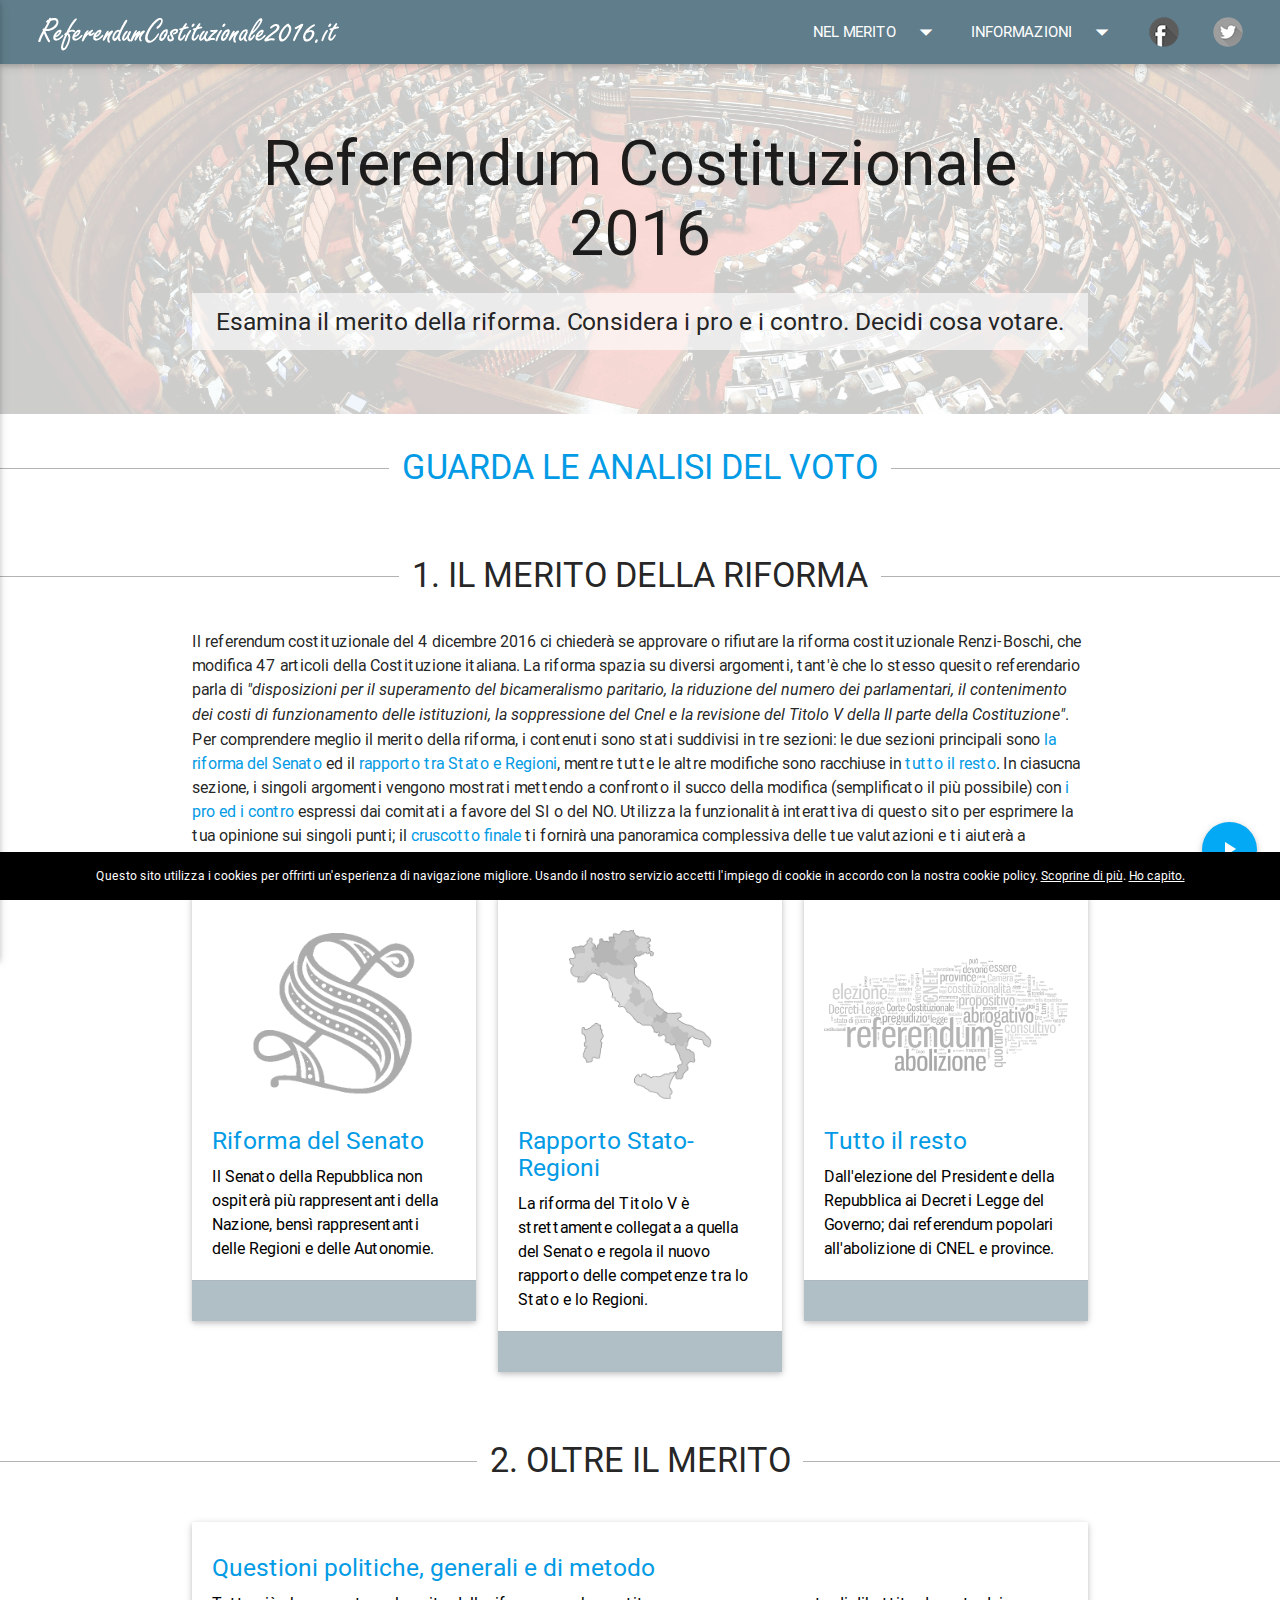
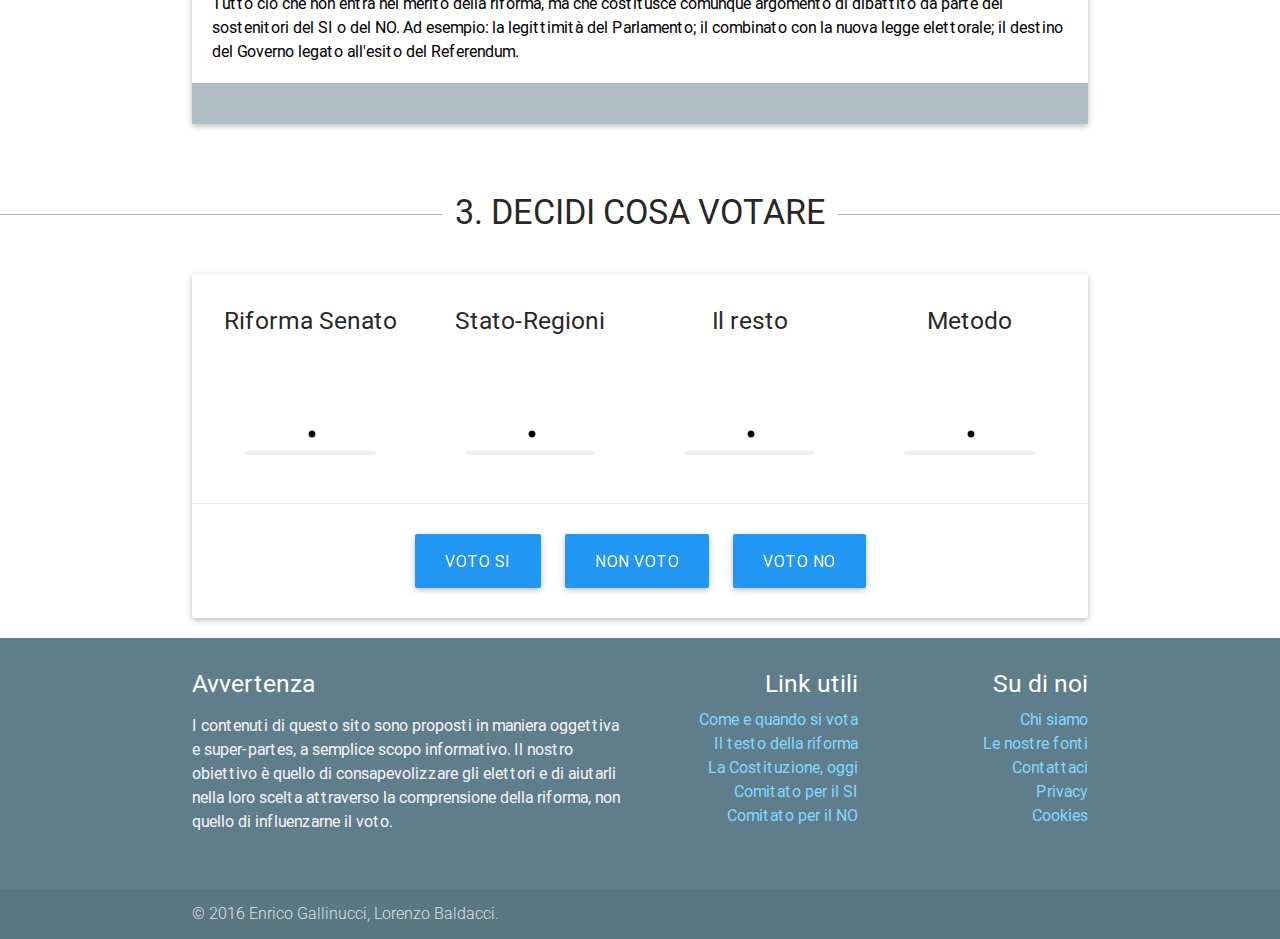
<file: index.html>
<html>
<head>
	<title>Referendum Costituzionale 2016 | Esamina il merito della riforma. Considera i pro e i contro. Decidi cosa votare</title>

	<link rel="stylesheet" href="css/materialize.min.css">
	<link rel="stylesheet" href="css/vc.css">

	<link href="http://fonts.googleapis.com/css?family=Inconsolata" rel="stylesheet" type="text/css">
	<link href="http://fonts.googleapis.com/icon?family=Material+Icons" rel="stylesheet">
	<meta name="viewport" content="width=device-width, initial-scale=1.0"/>
	<!--FACEBOOK META TAGS-->
	<meta property="og:url"           content="http://www.referendumcostituzionale2016.it" />
	<meta property="og:type"          content="website" />
	<meta id="fb-meta-title" property="og:title"         content="Referendum Costituzionale 2016 - ESAMINA E DECIDI" />
	<meta property="og:description"   content="Esamina il merito della riforma. Considera i pro e i contro. Decidi cosa votare." />
	<meta property="og:image"         content="http://www.referendumcostituzionale2016.it/img/wordle.png" />
</head>
<body>
	<header>
		<nav class="top-nav">
			<div class="" style="margin: 0px 20px;">
				<ul id="dropdown1" class="dropdown-content">
					<li><a href="../riforma-del-senato/">LA RIFORMA DEL SENATO</a></li>
					<li><a href="../rapporto-stato-regioni/">IL RAPPORTO STATO-REGIONI</a></li>
					<li><a href="../tutto-il-resto/">TUTTO IL RESTO</a></li>
					<li><a href="../questioni-di-metodo/">QUESTIONI POLITICHE, GENERALI E DI METODO</a></li>
				</ul>
				<ul id="dropdown2" class="dropdown-content">
					<li><a href="../chi-siamo.php">CHI SIAMO</a></li>
					<li><a href="../le-nostre-fonti.php">LE NOSTRE FONTI</a></li>
					<li><a href="../come-e-quando-si-vota.php">COME E QUANDO SI VOTA</a></li>
					<li><a href="../analisi-del-voto.php">L'ANALISI DEL VOTO</a></li>
					<li><a href="../contattaci.php">CONTATTACI</a></li>
				</ul>
			<div class="blue-grey nav-wrapper">
				<a href="/" class="page-title"><img class="page-title-logo" src="../img/logo.png"/><span class="page-title-text">ReferendumCostituzionale2016.it</span></a>
				<a href="#" data-activates="mobile-menu" class="button-collapse"><i class="material-icons">menu</i></a>
				<ul id="nav-mobile" class="right hide-on-med-and-down">
				<li><a class="dropdown-button" href="#!" data-activates="dropdown1">NEL MERITO<i class="material-icons right">arrow_drop_down</i></a></li>
				<li><a class="dropdown-button" href="#!" data-activates="dropdown2">INFORMAZIONI<i class="material-icons right">arrow_drop_down</i></a></li>
				<li><a href="https://www.facebook.com/IoVotoConsapevole" class="vc-header-logo" target="_blank"><img src="../img/fb.png"/></a></li>
				<li><a href="https://twitter.com/VotoConsapevole" class="vc-header-logo" target="_blank"><img src="../img/tw.png"/></a></li>
				</ul>
				<ul class="side-nav" id="mobile-menu" style="background-color:#CFD8DC; text-align: center;">
				<a href="/" class="page-title" style="background-color:#607d8b;">
					<img src="../img/logo.png" width="100%" />
				</a>
				<li><a href="../riforma-del-senato/">LA RIFORMA DEL SENATO</a></li>
				<li><a href="../rapporto-stato-regioni/">IL RAPPORTO STATO-REGIONI</a></li>
				<li><a href="../tutto-il-resto/">TUTTO IL RESTO</a></li>
				<li><a href="../questioni-di-metodo/">QUESTIONI POLITICHE, GENERALI E DI METODO</a></li>
				<li class="divider"></li>
				<li><a href="../chi-siamo.php">CHI SIAMO</a></li>
				<li><a href="../le-nostre-fonti.php">LE NOSTRE FONTI</a></li>
				<li><a href="../come-e-quando-si-vota.php">COME E QUANDO SI VOTA</a></li>
				<li><a href="../analisi-del-voto.php">L'ANALISI DEL VOTO</a></li>
				<li><a href="../contattaci.php">CONTATTACI</a></li>
				<li class="divider"></li>
				<li><a href="https://www.facebook.com/IoVotoConsapevole" class="vc-sidebar-logo" target="_blank"><img src="../img/fb.png"/></a></li>
				<li><a href="https://twitter.com/VotoConsapevole" class="vc-sidebar-logo" target="_blank"><img src="../img/tw.png"/></a></li>
				</ul>
			</div>
			</div>
		</nav>
	</header>
    
    <main>
	<div id="banner" class="fullscreen valign-wrapper"  style="height:350px; overflow:hidden;">
		<div class="container"><div class="row">
			<div class="col s12" style="text-align:center;">
				<h1 style="text-transform:uppercasee;" class="vc-banner">Referendum Costituzionale 2016</h1>
				<h5 style="background-color: rgba(255, 255, 255, 0.6); padding: 15px;">Esamina il merito della riforma.
				Considera i pro e i contro. 
				Decidi cosa votare.</h5>
			</div>
		</div></div>
	</div>
    <div class="section">
		<div class="vc-homeTitle-cont center-align">
        	<h2 class="vc-wings">
        	<a href="/analisi-del-voto.php">GUARDA LE ANALISI DEL VOTO</a>
            </h2>
        </div>
    </div>
    <div class="section">
		<div class="vc-homeTitle-cont center-align">
        	<h2 class="vc-wings">
        	1. IL MERITO DELLA RIFORMA
            </h2>
        </div>
    </div>
	<div class="">
	<div class="container">
		<div class="row">
			<div class="col s12">
			<p style="margin-top:0px;">Il referendum costituzionale del 4 dicembre 2016 ci chieder&agrave; se approvare o rifiutare la riforma costituzionale Renzi-Boschi, che modifica 47 articoli della Costituzione italiana. La riforma spazia su diversi argomenti, tant'&egrave; che lo stesso quesito referendario parla di <span style="font-style: italic">"disposizioni per il superamento del bicameralismo paritario, la riduzione del numero dei parlamentari, il contenimento dei costi di funzionamento delle istituzioni, la soppressione del Cnel e la revisione del Titolo V della II parte della Costituzione"</span>.<br> 
			Per comprendere meglio il merito della riforma, i contenuti sono stati suddivisi in tre sezioni: le due sezioni principali sono <a href="/riforma-del-senato">la riforma del Senato</a> ed il <a href="/rapporto-stato-regioni">rapporto tra Stato e Regioni</a>, mentre tutte le altre modifiche sono racchiuse in <a href="/tutto-il-resto">tutto il resto</a>. In ciasucna sezione, i singoli argomenti vengono mostrati mettendo a confronto il succo della modifica (semplificato il pi&ugrave; possibile) con <a href="/pro-e-contro.php">i pro ed i contro</a> espressi dai comitati a favore del SI o del NO. Utilizza la funzionalit&agrave; interattiva di questo sito per esprimere la tua opinione sui singoli punti; il <a href="#vc-cruscotto">cruscotto finale</a> ti fornir&agrave; una panoramica complessiva delle tue valutazioni e ti aiuter&agrave; a prendere la decisione su cosa votare.
			</p></div>
			<div class="col l4 m12 s12">
				<div class="card form" l1_id=1>
					<div class="card-content">
					  <div class="valign-wrapper vc-card-image-cont"><a href="riforma-del-senato/"><img class="vc-card-image" src="img/riforma-del-senato.png" alt="Riforma del Senato"></a></div>
					  <h3 class="vc-card-title"><a class="vc-link-title" href="riforma-del-senato/">Riforma del Senato</a></h3>
					  <p><a class="vc-link-body" href="riforma-del-senato/">Il Senato della Repubblica non ospiter&agrave; pi&ugrave; rappresentanti della Nazione, bens&igrave; rappresentanti delle Regioni e delle Autonomie.</a></p>
                    </div>
                    <div class="card-action vc-dots valign-wrapper">
					</div>
				</div>
			</div>
			<div class="col l4 m12 s12">
				<div class="card form" l1_id=2>
					<div class="card-content">
					  <div class="valign-wrapper vc-card-image-cont"><a href="rapporto-stato-regioni/"><img class="vc-card-image" src="img/rapporto-stato-regioni.png" alt="Rapporto Stato-Regioni"></a></div>
					  <h3 class="vc-card-title"><a class="vc-link-title" href="rapporto-stato-regioni/">Rapporto Stato-Regioni</a></h3>
					  <p><a class="vc-link-body" href="rapporto-stato-regioni/">La riforma del Titolo V &egrave; strettamente collegata a quella del Senato e regola il nuovo rapporto delle competenze tra lo Stato e lo Regioni.</a></p>
					</div>
                    <div class="card-action vc-dots valign-wrapper">
					</div>
				</div>
			</div>
			<div class="col l4 m12 s12">
				<div class="card form" l1_id=3>
					<div class="card-content">
					  <div class="valign-wrapper vc-card-image-cont"><a href="tutto-il-resto/"><img class="vc-card-image" src="img/tutto-il-resto.png" alt="Tutto il resto"></a></div>
					  <h3 class="vc-card-title"><a class="vc-link-title" href="tutto-il-resto/">Tutto il resto</a></h3>
					  <p><a class="vc-link-body" href="tutto-il-resto/">Dall'elezione del Presidente della Repubblica ai Decreti Legge del Governo; dai referendum popolari all'abolizione di CNEL e province.</a></p>
					</div>
                    <div class="card-action vc-dots valign-wrapper">
					</div>
				</div>
			</div>
		</div>
	</div>
	</div>
    <div class="section">
		<div class="vc-homeTitle-cont center-align">
        	<h2 class="vc-wings">
        	2. OLTRE IL MERITO
            </h2>
        </div>
    </div>
	<div class="">
	<div class="container">
		<div class="row">
			<div class="col l12 m12 s12">
				<div class="card form" l1_id=0>
						<div class="card-content">
							<h3 class="vc-card-title"><a class="vc-link-title" href="questioni-di-metodo/">Questioni politiche, generali e di metodo</a></h3>
							<p><a class="vc-link-body" href="questioni-di-metodo/">Tutto ci&ograve; che non entra nel merito della riforma, ma che costitusce comunque argomento di dibattito da parte dei sostenitori del SI o del NO. Ad esempio: la legittimit&agrave; del Parlamento; il combinato con la nuova legge elettorale; il destino del Governo legato all'esito del Referendum.</a></p>
						</div>
						<div class="card-action vc-dots valign-wrapper">
						</div>
				</div>
			</div>
		</div>
	</div>
	</div>
    <div class="section" id="vc-cruscotto">
		<div class="vc-homeTitle-cont center-align">
        	<h2 class="vc-wings">
        	3. DECIDI COSA VOTARE
            </h2>
        </div>
    </div>
	<div class="">
	<div class="container vote">
		<div class="card">
			<div class="card-stacked">
				<div class="card-content">
					<div class="row">
						<div class="col l3 m6 s12 center-align">
							<h5>Riforma Senato</h5>
							<div class="card-image">
								<canvas id="gauge-1" class="vc-gauge tooltipped" data-position="bottom" data-delay="50" data-tooltip="Il cruscotto mostra la media delle tue preferenze espresse sulla Riforma del Senato"></canvas>
							</div>
                            <div class="progress vc-progress blue-grey tooltipped" data-position="bottom" data-delay="50" data-tooltip="Hai espresso la tua preferenza su 0/7 punti">
                                <div id="determinate-1" class="determinate"></div>
                            </div>
						</div>
						<div class="col l3 m6 s12 center-align">
							<h5>Stato-Regioni</h5>
							<div class="card-image">
								<canvas id="gauge-2" class="vc-gauge tooltipped" data-position="bottom" data-delay="50" data-tooltip="Il cruscotto mostra la media delle tue preferenze espresse sulle modifiche dei rapporti Stato-Regioni"></canvas>
							</div>
                            <div class="progress vc-progress blue-grey tooltipped" data-position="bottom" data-delay="50" data-tooltip="Hai espresso la tua preferenza su 0/10 punti">
                                <div id="determinate-2" class="determinate"></div>
                            </div>
						</div>
						<div class="col l3 m6 s12 center-align">
							<h5>Il resto</h5>
							<div class="card-image">
								<canvas id="gauge-3" class="vc-gauge tooltipped" data-position="bottom" data-delay="50" data-tooltip="Il cruscotto mostra la media delle tue preferenze espresse sul resto delle modifiche"></canvas>
							</div>
                            <div class="progress vc-progress blue-grey tooltipped" data-position="bottom" data-delay="50" data-tooltip="Hai espresso la tua preferenza su 0/13 punti">
                                <div id="determinate-3" class="determinate"></div>
                            </div>
						</div>
						<div class="col l3 m6 s12 center-align">
							<h5>Metodo</h5>
							<div class="card-image">
								<canvas id="gauge-0" class="vc-gauge tooltipped" data-position="bottom" data-delay="50" data-tooltip="Il cruscotto mostra la media delle tue preferenze espresse sulle questioni di metodo"></canvas>
							</div>
                            <div class="progress vc-progress blue-grey tooltipped" data-position="bottom" data-delay="50" data-tooltip="Hai espresso la tua preferenza su 0/8 punti">
                                <div id="determinate-0" class="determinate"></div>
                            </div>
						</div>
					</div>
				</div>
				<div class="card-action">
					<div class="center-align">
						<a id="final-vote-favorevole" class="waves-effect waves-light btn-large blue vc-finalVote" finalVote="favorevole">Voto SI</a>
						<a id="final-vote-astenuto" class="waves-effect waves-light btn-large blue vc-finalVote" finalVote="astenuto">Non voto</a>
						<a id="final-vote-contrario" class="waves-effect waves-light btn-large blue vc-finalVote" finalVote="contrario">Voto NO</a>
					</div>
					<div id="final-vote-selected" style="display: none;"></div>
				</div>
				<div class="card-action" id="finel-vote-call-to-actions">
					<div class="center-align">
						<div class="row">
							<div class="col l4 m12 s12">
								<h4>Condividi</h4>
                                <i class="material-icons center large">share</i>
								<div id="share-facebook" class="card">
									<div class="card-image">
										<img src="img/wordle.png">
									</div>
									<div class="card-content">
										<div id="facebook-post-title" class="facebook-post-content">Referendum Costituzionale 2016 - ESAMINA E DECIDI</div>
										<div id="facebook-post-message" class="facebook-post-content">Esamina il merito della riforma. Considera i pro e i contro. Decidi cosa votare.</div>
										<div id="facebook-post-address" class="facebook-post-content">REFERENDUMCOSTITUZIONALE2016.IT</div>
									</div>
									<div class="card-action">
										<div class="facebook-share-my-vote-form" style="display:none;">
											<input type="checkbox" name="facebook-share-my-vote-checkbox" id="facebook-share-my-vote-checkbox" class="filled-in">
											<label for="facebook-share-my-vote-checkbox">Condividi anche il tuo voto</label>
										</div>
										<div class="facebook-button">
											<iframe src="https://www.facebook.com/plugins/share_button.php?href=http%3A%2F%2Freferendumcostituzionale2016.it&layout=button&mobile_iframe=true&width=79&height=20&appId" width="79" height="20" style="border:none;overflow:hidden" scrolling="no" frameborder="0" allowTransparency="true"></iframe>
										</div>
									</div>
								</div>
								<div id="share-twitter" class="card">
									<div class="card-content">
										<div id="twitter-bd" role="main">
											<div class="twitter-title">
											<img src="img/logo_twitter.png">
											<p> Condividi un link con chi ti segue</p>
											</div>
											<div class="bd">
												<span class="field">
													<div id="twitter-status">Referendum Costituzionale 2016 - ESAMINA la riforma. CONSIDERA pro e contro. DECIDI. http://www.referendumcostituzionale2016.it #VotoConsapevole</div>
												</span>
											</div>
										</div>
									</div>
									<div class="card-action">
										<div class="twitter-share-my-vote-form" style="display:none;">
											<input type="checkbox" name="twitter-share-my-vote-checkbox" id="twitter-share-my-vote-checkbox" class="filled-in">
											<label for="twitter-share-my-vote-checkbox">Condividi anche il tuo voto</label>
										</div>
										<div class="twitter-button">
											<a href="https://twitter.com/share" class="twitter-share-button" data-size="large" data-text="Referendum Costituzionale 2016 - ESAMINA la riforma. CONSIDERA pro e contro. DECIDI." data-url="http://www.referendumcostituzionale2016.it" data-hashtags="VotoConsapevole" data-lang="it" data-show-count="false">Tweet</a>
										</div>
									</div>
								</div>
							</div>
							<div class="col l4 m4 s12">
								<h4>Scrivici</h4>
                                <i class="material-icons center large">mail_outline</i>
								<p>Se hai commenti o suggerimenti darci, o se vuoi semplicemente condividere con noi la tua esperienza, contattaci attraverso questo form. Saremo felici di leggere la tua opinione!</p>
								<div class="row">
									<form class="col s12">
											<div class="input-field col s12">
												<input placeholder="Il tuo indirizzo e-mail" id="sender" name="sender" type="email" class="validate">
												<label for="sender" data-error="L'indirizzo e-mail inserito non e' corretto">Mittente:</label>
											</div>
											<div class="input-field col s12">
												<input placeholder="L'oggetto del messaggio" id="object" name="object" type="text" class="validate">
												<label for="object">Oggetto:</label>
											</div>
											<div class="input-field col s12">
											<textarea  placeholder="Il messaggio" id="message" name="message" class="materialize-textarea"></textarea>
											<label for="message" id="email-message-label">Messaggio:</label>
											</div>
										<a class="btn waves-effect light-blue" id="form-mail-submit">Invia
											<i class="material-icons right">send</i>
										</a>									
									</form>
								</div>
							</div>
							<div class="col l4 m4 s12">
								<h4>Vota</h4>
                                <i class="material-icons center large">event</i>
								<p>Il Consiglio dei Ministri ha deciso che si voter&agrave; dalle 7 alle 23 del <span class="vc-bold">4 dicembre 2016</span>.</p>
							</div>
						</div>
					</div>
				</div>
			</div>
		</div>
	</div>

	<div id="vc-video-fab" class="fixed-action-btn click-to-toggle right-align" style="display:none">
		<a id="vc-video-btn" class="btn-floating btn-large light-blue">
			<i class="large material-icons">play_arrow</i>
		</a>
		<ul>
			<li><div class="video-container" id="vc-video"><iframe id="vc-video-embed" src="https://www.youtube.com/embed/i65-XvIlSU8?rel=0" frameborder="0" allowfullscreen></iframe></div></li>
		</ul>
	</div>

   </main>    
   
   <footer class="page-footer">
	<div class="container" style="padding-bottom:20px">
	  <div class="row">
		<div class="col l6 m6 s12">
		  <h5 class="white-text">Avvertenza</h5>
		  <p class="grey-text text-lighten-4" style="text-style:justify;">I contenuti di questo sito sono proposti in maniera oggettiva e super-partes, a semplice scopo informativo. Il nostro obiettivo &egrave; quello di consapevolizzare gli elettori e di aiutarli nella loro scelta attraverso la comprensione della riforma, non quello di influenzarne il voto.</p>
		</div>
		<div class="col l3 m3 s6" style="overflow: hidden; text-align:right;">
		  <h5 class="white-text">Link utili</h5>
		  <a class="vc-footerLink" href="../come-e-quando-si-vota.php">Come e quando si vota</a><br>
		  <a class="vc-footerLink" href="http://www.senato.it/service/PDF/PDFServer/BGT/00955273.pdf" target="blank">Il testo della riforma</a><br>
		  <a class="vc-footerLink" href="https://www.senato.it/documenti/repository/istituzione/costituzione.pdf" target="blank">La Costituzione, oggi</a><br>
		  <a class="vc-footerLink" href="http://www.bastaunsi.it/" target="blank">Comitato per il SI</a><br>
		  <a class="vc-footerLink" href="http://www.referendumcostituzionale.online/" target="blank">Comitato per il NO</a><br>
		</div>
		<div class="col l3 m3 s6" style="overflow: hidden; text-align:right;">
		  <h5 class="white-text">Su di noi</h5>
		  <a class="vc-footerLink" href="../chi-siamo.php">Chi siamo</a><br>
		  <a class="vc-footerLink" href="../le-nostre-fonti.php">Le nostre fonti</a><br>
		  <a class="vc-footerLink" href="../contattaci.php">Contattaci</a><br>
		  <a class="vc-footerLink" href="//www.iubenda.com/privacy-policy/7910003" target="blank">Privacy</a><br>
		  <a class="vc-footerLink" href="../cookie-policy.php">Cookies</a><br>
		  
		</div>
	  </div>
	</div>
	<div class="footer-copyright">
	  <div class="container">
	  &copy; 2016 Enrico Gallinucci, Lorenzo Baldacci.
	  </div>
	</div>
  </footer>

		
<script src="js/jquery-3.1.0.min.js"></script>
<script src="js/jquery.cookie.min.js"></script>
<script src="js/gauge.min.js"></script>
<script src="js/materialize.min.js"></script>
<script src="js/ajax_calls.min.js"></script>
<script src="js/init.min.js"></script>
<script src="js/index.min.js"></script>
<script type="text/javascript" src="js/cookies.min.js"></script>
<script async src="//platform.twitter.com/widgets.js" charset="utf-8"></script>
</body>
</html>
</file>
<file: css/vc.css>
@import url(http://fonts.googleapis.com/css?family=Roboto:400,400italic,500,500italic,700,700italic,900,900italic,300italic,300,100italic,100);

/*body {
	background-color: #ECEFF1;
}
*/
main{
	min-height: calc(100vh - 300px);
}
body{
	font-size:16px;
}

#modalArticle .modal-content { padding-bottom: 0px !important; }

#vc-video-fab {
	width: 40%;
    min-width: 300px;
}

.page-title-text{
	display: none;
}

a.vc-link-title {
	color: #039be5;
}
a.vc-link-body {
	color: #000;
}

a.vc-header-logo{
	margin: 0px !important;
	padding: 0px !important;
}
.vc-header-logo img, .vc-sidebar-logo img {
	 -webkit-filter: grayscale(100%);
	  -webkit-transition: .2s ease-in-out;
	  -moz-filter: grayscale(100%); 
	  -moz-transition: .2s ease-in-out;
	  -o-filter: grayscale(100%); 
	  -o-transition: .2s ease-in-out;
	filter: grayscale(100%);
}
.vc-header-logo:hover {
	background-color: #607d8b !important;
}
.vc-sidebar-logo:hover {
	background-color: #cfd8dc !important;
}
.vc-header-logo img:hover, .vc-sidebar-logo img:hover {
	-webkit-filter: grayscale(0%);
  -webkit-transition: .2s ease-in-out;
  -moz-filter: grayscale(0%);
  -moz-transition: .2s ease-in-out;
  -o-filter: grayscale(0%);
  -o-transition: .2s ease-in-out;
filter: grayscale(0%);
}

.vc-dots{ background-color: #b0bec5 !important; height: 40px; }

.collapsible-header.policy { line-height: 0.5rem; padding: 0.5rem; }
#vc-cookiePolicy p { font-size: 12px; }
#vc-cookiePolicy .collapsible-body p {  padding: 0.8rem !important; }
#vc-cookiePolicy h3 { font-size: 20px; }
#vc-cookiePolicy h4 { font-size: 16px; }
#vc-cookiePolicy .collapsible-header h4 { text-transform: uppercase; font-size: 14px; margin: 5px; }
#vc-cookiePolicy h5 { font-size: 14px; font-weight: bold; padding: 0 0.8rem; }
#vc-cookiePolicy .modal-footer p { padding: 0 15px; }

.vc-progress .determinate {
    background-color: #607d8b !important;
}
.vc-progress{
	max-width: 130px;
    margin: 0.5rem auto !important;
    background-color: #ECEFF1 !important;
}
.vc-bold {
	font-weight: bold;
}
.vc-people-text {
	/*text-align: justify;*/
}
.vc-finalVote {
    /*border: 1px solid lightgrey;
    display: inline;
    font-size: 2rem;
    padding: 10px;
    max-width: 500px;*/
    margin: 10px;
    
}

.no-preference { border: 1px solid lightgrey }
.tabs .indicator { display: none; }
.tabs .tab a.active { border-bottom: 2px solid #546e7a; }

.vc-people-caption{
	font-size: 2rem;
    margin: 10px 10px 0 10px ;
}
.vc-photo{
    max-height: 250px;
    max-width: 250px;
    border-radius: 50%;
    border: 5px solid #CFD8DC;
}

.vc-footerLink{
  color: #80d8ff;
}
.vc-footerLink:hover{
  color: #40C4FF;
}

.vc-homeTitle{
  /*background-color: #CFD8DC;*/
  
}

h2.vc-wings {
    position: relative;
    z-index: 1;
    overflow: hidden;
    text-align: center;
    margin: 20px 0px;
	font-size: 2.28rem;
}
h2.vc-wings:before, h2.vc-wings:after {
    position: absolute;
    top: 51%;
    overflow: hidden;
    width: 50%;
    height: 1px;
    content: '\a0';
    background-color: rgba(160, 160, 160, 0.8);
}
h2.vc-wings:before {
    margin-left: -51%;
    text-align: right;
}
h2.vc-wings::after {
    margin-left: 1%;
}
h3.vc-card-title{
	font-size: 1.64rem;
	margin: 0.82rem 0 0.656rem 0;
}
body#level1-page h1{
	font-size: 3.56rem;
    margin: 1.78rem 0 1.424rem;
}
body#level1-page h2{
    font-size: 2.28rem;
    margin: 1.14rem 0 .912rem;
}
body#level1-page h3{
    font-size: 16px;
    margin: 0;
}
.vc-homeTitle-cont{
  position: relative;
}

.vc-art-rem{
	color: #f44336;
    font-weight: bolder;
}
.vc-art-add{
	color: #4caf50;
    font-weight: bolder;
}

.vc-progressbar .vc-pb-white::before {
	background-color: white !important;
    border: 1px solid #555;
    border-radius: 50%;
    content: close-quote;
    counter-increment: step;
    display: block;
    height: 10px;
    line-height: 27px;
    margin: 0 auto 10px;
    text-align: center;
    width: 10px;
}
.vc-progressbar .vc-pb-green::before {
	background-color: #4caf50 !important;
    border: 1px solid #555;
    border-radius: 50%;
    content: close-quote;
    counter-increment: step;
    display: block;
    height: 10px;
    line-height: 27px;
    margin: 0 auto 10px;
    text-align: center;
    width: 10px;
}
.vc-progressbar .vc-pb-red::before {
	background-color: #f44336 !important;
    border: 1px solid #555;
    border-radius: 50%;
    content: close-quote;
    counter-increment: step;
    display: block;
    height: 10px;
    line-height: 27px;
    margin: 0 auto 10px;
    text-align: center;
    width: 10px;
}
.vc-progressbar .vc-pb-empty::before {
	background-color: #ccc !important;
    border: 1px solid #ccc;
    border-radius: 50%;
    content: close-quote;
    counter-increment: step;
    display: block;
    height: 10px;
    line-height: 27px;
    margin: 0 auto 10px;
    text-align: center;
    width: 10px;
}

.vc-progressbar li::before {
    background-color: white;
}
.vc-progressbar li:first-child::after {
    content: none;
}
/*.vc-progressbar li::after {
    background-color: #ccc;
    content: "";
    height: 1px;
    left: -50%;
    position: absolute;
    top: 7px;
    width: 100%;
    z-index: -1;
}*/
.vc-progressbar li {
    color: #7d7d7d;
    float: left;
    font-size: 12px;
    list-style-type: none;
    position: relative;
    text-align: center;
    text-transform: uppercase;
    width: 7%;
}
.vc-progressbar {
	padding: 5px 5px 5px 20px;
    text-align: center;
}

.ruoloSI, .ruoloNO, .ruoloCOSA {
	/*text-align: justify;*/
}
.ruoloSI p, .ruoloNO p {
	/*text-align: justify;*/
    padding: 1rem 2rem;
}
.vc-img-l3 {
	width: 100%;
    margin: 10px 0 5px;
}

#banner {
	background-image: url("../img/senato-della-repubblica.png");
    background-position: center center;
    background-size: cover;
}

.card.form p{
	color: black;
}

.vc-card-title {
	color: #2962FF;
}
.vc-card-image-cont {overflow:hidden; height:200px; }
.vc-card-image { width: 100%; }

.vc-card-image {
	opacity: 0.4;
	 -webkit-filter: grayscale(100%);
	  -webkit-transition: .5s ease-in-out;
	  -moz-filter: grayscale(100%); 
	  -moz-transition: .5s ease-in-out;
	  -o-filter: grayscale(100%); 
	  -o-transition: .5s ease-in-out;
	filter: grayscale(100%);
}

.card:hover .vc-card-image {
	opacity: 0.7;
	-webkit-filter: grayscale(0%);
  -webkit-transition: .5s ease-in-out;
  -moz-filter: grayscale(0%);
  -moz-transition: .5s ease-in-out;
  -o-filter: grayscale(0%);
  -o-transition: .5s ease-in-out;
filter: grayscale(0%);
}

.liv3descr {
	background-color: #fff;
}

a.page-title{
	font-size: 32px;
}

.collapsible-header {
	position: relative;
	background-color: #ECEFF1;
	padding: 1rem;
	line-height: 1.5rem;
}

.collapsible-header i {
	line-height: 1.5rem;
}

.liv3hr {
	margin: 0px 2rem;
	color: #fff;
}

.voteButton {
	margin: 0px 15px 0px 0px !important;
}

th.primaDopo {
	text-align: center;
	width: 50%;
}

.carousel .indicators .indicator-item {
	background-color: rgba(0, 0, 0, 0.3);
}
.carousel .indicators .indicator-item.active {
	background-color: #000;
}
.carousel .carousel-slider .center{
	height: 100% !important;
}

table.primaDopo td {
	font-size: 0.9em;
	vertical-align: top;
	/*text-align: justify;*/
}

td.prima {
	padding-right: 15px;
	padding-left: 15px;
}
td.dopo {
	padding-left: 15px;
	padding-right: 15px;
	border-left: 1px solid #d0d0d0;
}
span.nuovo{
	color: #2e7d32;
}
span.rimosso{
	color: #c62828;
}
#preference-overview, 
#preference-overview-avg, 
#preference-overview-details{ /* ENR BGCOLOR WHITE */
	display: table;
    width: 100%;
    table-layout: fixed;
	margin-top: 10px;
	margin-bottom: 10px;
	/*background-color: white;*/
	height: 18px;
}
#preference-overview-avg{
	border: 1px solid black;
	display: inline-block;
	height: 30px;
}
.progress-overview{
	display: table-cell;
	text-align: center;
	vertical-align: middle;
    background-color: #b0bec5;
}
.progress-overview.no-bg{
	background-color: #b0bec5 !important;
}
.led-spot{
	border: 1px solid #263238; /*8d8d8d;*/
	display: inline-block;
	width: 30px;
    height: 30px;
	border-radius: 50%;
}
.led-spot.card-size{
	width: 18px;
    height: 18px;
}
.led-spot.no-preference{
	width: 15px;
    height: 15px;
	border: none;
}
.progress-overview.led.no-bg  .led-spot.no-preference{
	border: 1px solid grey !important;
}
.led-spot.no-preference.card-size{
	width: 9px;
    height: 9px;
	border: none;
}
#preference-overview.stick {
    margin-top: 0 !important;
    position: fixed;
    top: 0;
    z-index: 10000;
}
.card-content > hr {
	margin: 20px 0px 40px 0px;
}
.modal-footer a{
	margin: 10px 0px;
}
.vote canvas{
	height: 100px !important;
    width: auto !important;
}
#finel-vote-call-to-actions {
	display: none;
}
.social-share{
	margin: 10px;
}
#email-message-label {
	width: 100%;
}
.fixed-action-btn.horizontal > ul{
	right:40px;
}
.modal .modal-footer .modal-action{
	margin: 0 20px;
}
body#contacts-page .form-wrapper{
	margin: 75px auto;
	width: 50%;
	min-width: 300px;
	text-align:center;
}
body#level1-page span.new.badge{
	display: none;
}
/*Facebook post*/
div#share-facebook{
	font-family: sans-serif;
	text-align: left;
	font-size: 12px;
}
div#share-facebook #facebook-post-title{
	font-family: times;
    font-size: 22px;
}
div#share-facebook #facebook-post-address{
	color: #9d9d9d;
	font-weight: 600;
}
div#share-facebook .facebook-post-content{
	margin: 5px 0px;
}
div#share-facebook .facebook-button{
	text-align: center;
}
div#share-facebook input#facebook-share-my-vote-checkbox:checked + label:after{
	border: 2px solid #4caf50;
	background-color: #4caf50;
}
div#share-facebook img {
	max-width: 300px;
	margin: auto;
}
div#twitter-bd .twitter-title{
	position: relative;
	margin-bottom: 15px;
}
div#twitter-bd img{
	position: absolute;
    left: 0;
    bottom: 0;
	top: 50%;
    transform: translateY(-50%);
}
div#twitter-bd p{
	font-size: 22px;
	color: #66757f;
    font-family: sans-serif;
	margin-left: 25px;
}
div#twitter-bd #twitter-status{
	text-align: left;
    border: 1px solid #ececec;
	padding: 5px 10px;
}

@media only screen and (max-width: 1400px){
.modal{
	width: 75%;
}
}
@media only screen and (max-width: 1000px){
.modal{
	width: 100%;
}
}
@media only screen and (max-width: 600px){
.led-spot{
	width: 18px;
    height: 18px;
}
.led-spot.no-preference{
	width: 9px;
    height: 9px;
	border: none;
}
#preference-overview-avg{
	height: 20px;
}
.modal{
	width: 100%;
}
}


@media only screen and (max-width: 380px){
	
	.container { width: 100% !important; }
	.row , .row .col { padding-left: 0px !important; padding-right: 0px !important; margin-left: 0px !important; margin-right: 0px !important; }
	.vc-photo { max-width: 90%; max-height: 90%; }
	h2, #toggleLed, h4, h5, a.vc-footerlink, .footer-copyright { padding-left: 5px !important; padding-right: 5px !important; }
	p { padding: 1rem !important; }
	footer p { padding: 5px !important; }
	
}

@media only screen and (max-width: 600px){
	
	h1.vc-banner { font-size: 10vw; }
	.page-title-text { font-size: 4vw; display: inline; }
	.page-title-logo { display: none; }
	#modalArticle { top: 5% !important; max-height: 90% !important; height: 90% !important; }
	#modalArticle .modal-content { padding-left: 0px !important; padding-right: 0px !important; }
	#modalArticle p, #modalArticle  h4 { padding-left: 5px !important; padding-right: 5px !important; }
	#modalArticle  .prima, #modalArticle  .dopo { padding: 5px !important; }
	
}

@media only screen and (max-width: 980px){
	
	h1.vc-banner { font-size: 8vw; }
	h4.vc-wings:before, h4.vc-wings:after { display: none; }
	.ruoloSI, .ruoloNO, .ruoloCOSA { max-height: calc(100% - 100px) !important; overflow-y: scroll !important; }
	
}
</file>
